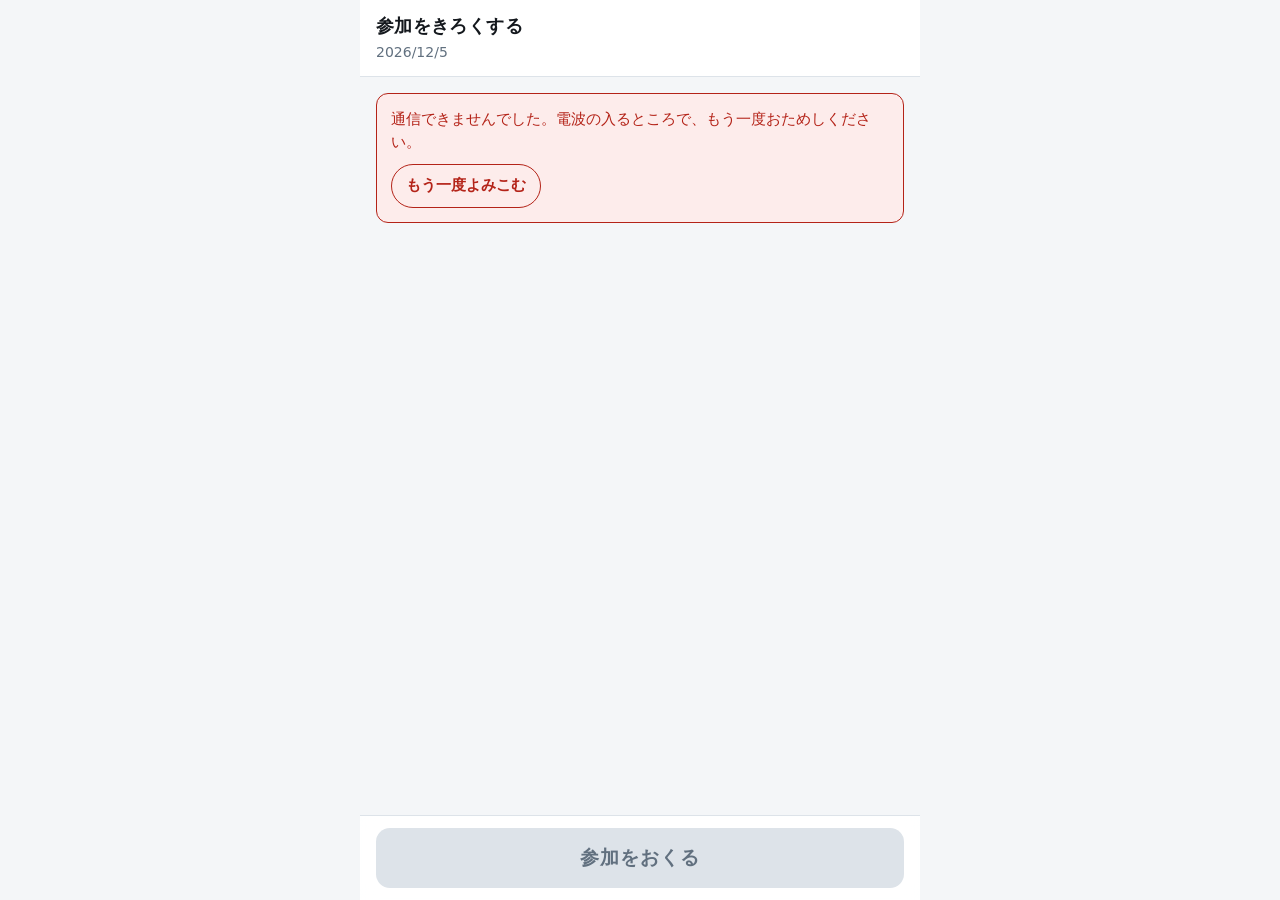
<file: index.html>
<!DOCTYPE html>
<html lang="ja">
<head>
<meta charset="utf-8">
<meta name="viewport" content="width=device-width, initial-scale=1, viewport-fit=cover">
<meta name="theme-color" content="#0f766e">
<meta name="format-detection" content="telephone=no">
<meta name="robots" content="noindex">
<title>参加をきろくする</title>
<link rel="stylesheet" href="assets/style.css">
</head>
<body>

<header class="hd">
  <h1>参加をきろくする</h1>
  <div class="date" id="today">—</div>
</header>

<main class="main">

  <div class="note" id="loading">
    <div class="spinner" aria-hidden="true"></div>
    よみこんでいます…
  </div>

  <div class="error" id="error" hidden>
    <div id="errorText"></div>
    <button class="btn-ghost" id="retry" type="button">もう一度よみこむ</button>
  </div>

  <!-- ① 事業所（初回だけえらぶ。次からは覚えている） -->
  <section class="card" id="vendorCard" hidden>
    <div class="chosen">
      <div>
        <div class="label">あなたの事業所</div>
        <div class="name" id="vendorName">—</div>
      </div>
      <button class="btn-ghost" id="changeVendor" type="button">変更</button>
    </div>
  </section>

  <!-- ② 企画をえらぶ -->
  <section class="card" id="projectCard" hidden>
    <div class="card-hd"><h2>さんかした企画をえらぶ</h2></div>
    <div class="card-bd">
      <div class="list" id="projectList"></div>
      <div class="note" id="noProject" hidden>
        企画がまだ登録されていません。<br>協議会で企画が決まると、ここにボタンが出ます。
      </div>
    </div>
  </section>

</main>

<footer class="ft">
  <button class="btn-primary" id="submit" type="button" disabled>参加をおくる</button>
</footer>

<!-- 事業所えらび（全画面） -->
<div class="sheet" id="vendorSheet" hidden role="dialog" aria-modal="true" aria-label="事業所をえらぶ">
  <div class="sheet-hd">
    <div class="sheet-hd-top">
      <h2>事業所をえらぶ</h2>
      <button class="btn-ghost" id="closeSheet" type="button" hidden>やめる</button>
    </div>
    <input class="search" id="search" type="search" inputmode="search"
           placeholder="名前でさがす" autocomplete="off" enterkeyhint="done">
    <div class="rows" id="rowTabs"></div>
  </div>
  <div class="sheet-bd">
    <div class="list" id="vendorList"></div>
    <div class="note" id="noVendor" hidden>あてはまる事業所がありません。<br>下のボタンから登録できます。</div>

    <!-- 一覧にない事業所を足す -->
    <div class="new-vendor">
      <button class="btn-ghost new-open" id="openNew" type="button">＋ 一覧にない事業所を登録する</button>
      <form class="new-form" id="newForm" hidden novalidate>
        <label class="new-label" for="newName">事業所名</label>
        <input class="search" id="newName" type="text" maxlength="40"
               autocomplete="organization" enterkeyhint="next" placeholder="例：介護タクシー陽気">
        <label class="new-label" for="newYomi">よみ（ひらがな・なくてもよい）</label>
        <input class="search" id="newYomi" type="text" maxlength="40"
               autocomplete="off" enterkeyhint="done" placeholder="例：かいごたくしーようき">
        <label class="new-label" for="newProject">参加した企画（かならず）</label>
        <select class="search" id="newProject"></select>
        <div class="new-err" id="newErr" hidden></div>
        <button class="btn-primary" id="newSubmit" type="submit">登録して 参加をおくる</button>
      </form>
    </div>
  </div>
</div>

<!-- 完了 -->
<div class="done" id="done" hidden role="status">
  <div class="mark" id="doneMark" aria-hidden="true">✓</div>
  <h2 id="doneTitle">参加を記録しました</h2>
  <p class="detail" id="doneDetail"></p>
  <p class="detail" id="doneNote" hidden></p>
  <div class="actions">
    <button class="btn-primary" id="doneBack" type="button">もどる</button>
  </div>
</div>

<script src="assets/api.js"></script>
<script src="assets/sanka.js"></script>
</body>
</html>
</file>
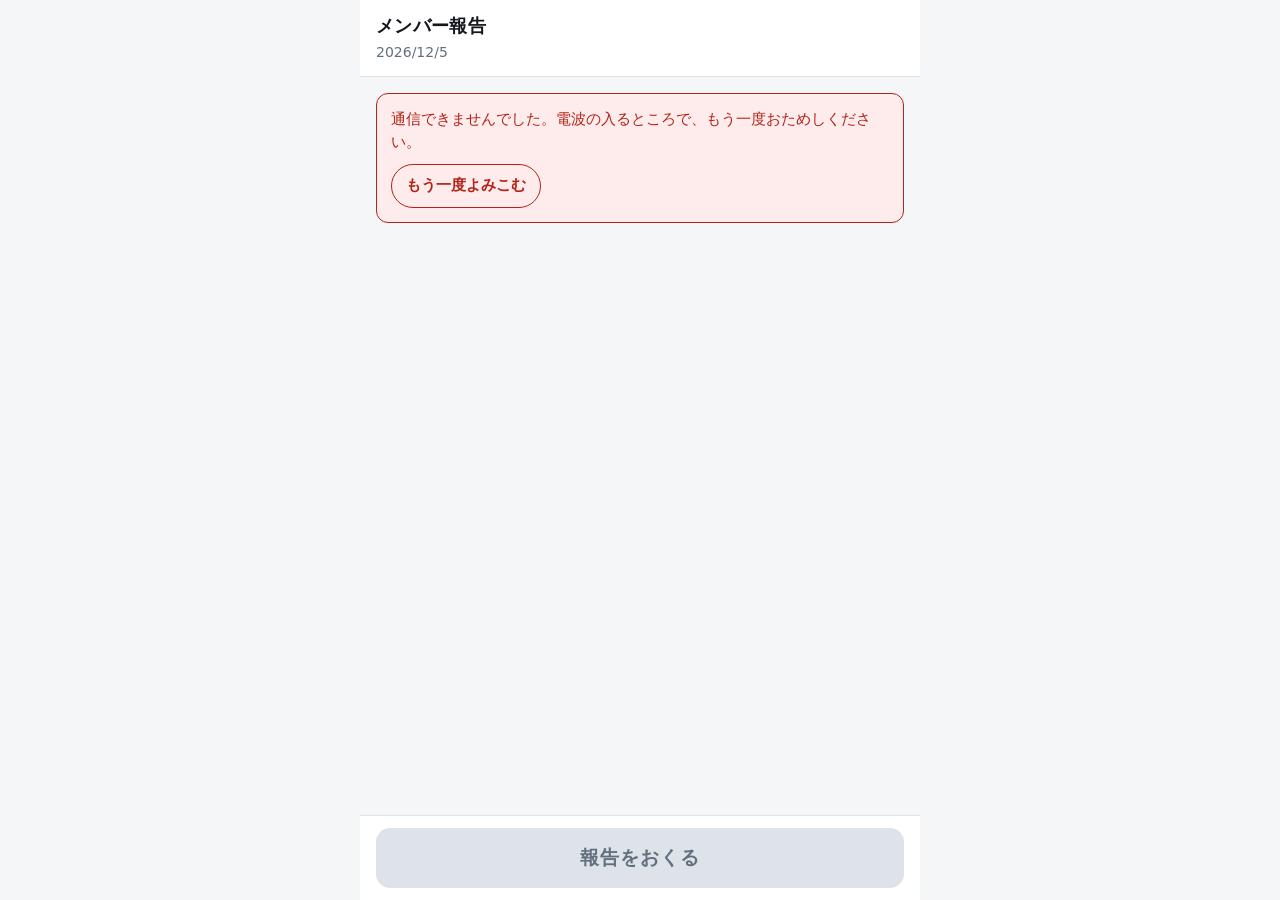
<file: member.html>
<!DOCTYPE html>
<html lang="ja">
<head>
<meta charset="utf-8">
<meta name="viewport" content="width=device-width, initial-scale=1, viewport-fit=cover">
<meta name="theme-color" content="#0f766e">
<meta name="format-detection" content="telephone=no">
<meta name="robots" content="noindex">
<title>メンバー報告</title>
<link rel="stylesheet" href="assets/style.css">
</head>
<body>

<header class="hd">
  <h1>メンバー報告</h1>
  <div class="date" id="today">—</div>
</header>

<main class="main">

  <div class="note" id="loading">
    <div class="spinner" aria-hidden="true"></div>
    よみこんでいます…
  </div>

  <div class="error" id="error" hidden>
    <div id="errorText"></div>
    <button class="btn-ghost" id="retry" type="button">もう一度よみこむ</button>
  </div>

  <!-- ① 種別 -->
  <section class="card" id="typeCard" hidden>
    <div class="card-hd"><h2>① 種別をえらぶ</h2></div>
    <div class="card-bd">
      <div class="list" id="typeList"></div>
      <div class="leader" id="leaderLine" hidden>
        <span class="leader-label">リーダー</span>
        <span class="leader-name" id="leaderName"></span>
      </div>
    </div>
  </section>

  <!-- ② 企画 -->
  <section class="card" id="projectCard" hidden>
    <div class="card-hd"><h2>② 企画をえらぶ</h2></div>
    <div class="card-bd">
      <div class="list" id="projectList"></div>
      <div class="note" id="noProject" hidden>この種別の企画がまだありません。</div>
    </div>
  </section>

  <!-- ③ 内容 -->
  <section class="card" id="contentCard" hidden>
    <div class="card-hd"><h2>③ 活動内容</h2></div>
    <div class="card-bd">
      <textarea class="textarea" id="content" rows="4"
                placeholder="やったこと、気づいたこと、次回への申し送りなど"></textarea>
    </div>
  </section>

  <!-- ④ 経費 -->
  <section class="card" id="costCard" hidden>
    <div class="card-hd">
      <h2>④ 経費</h2>
      <span class="sum" id="costSum">合計 0円</span>
    </div>
    <div class="card-bd">
      <div id="costRows"></div>
      <button class="btn-ghost add" id="addCost" type="button">＋ 行を追加</button>
      <div class="hint">かかっていなければ、空のままで大丈夫です。</div>
    </div>
  </section>

  <!-- ⑤ 良い業者 -->
  <section class="card" id="goodCard" hidden>
    <div class="card-hd">
      <h2>⑤ 良かった業者</h2>
      <span class="sum" id="goodCount"></span>
    </div>
    <div class="card-bd">
      <div class="note" id="goodLoading" hidden>
        <div class="spinner" aria-hidden="true"></div>
        この企画に参加した業者をさがしています…
      </div>
      <div class="list" id="goodList"></div>
      <div class="note" id="noGood" hidden>
        この企画には、まだ参加記録がありません。<br>
        参加者アプリからの入力が入ると、ここに業者が出ます。
      </div>
      <div class="hint" id="goodHint" hidden>いくつでも選べます。無理に選ばなくて大丈夫です。</div>
    </div>
  </section>

</main>

<footer class="ft">
  <button class="btn-primary" id="submit" type="button" disabled>報告をおくる</button>
</footer>

<!-- 完了 -->
<div class="done" id="done" hidden role="status">
  <div class="mark" aria-hidden="true">✓</div>
  <h2>報告を記録しました</h2>
  <p class="detail" id="doneDetail"></p>
  <div class="actions">
    <button class="btn-primary" id="doneBack" type="button">つづけて別の報告をする</button>
  </div>
</div>

<script src="assets/api.js"></script>
<script src="assets/member.js"></script>
</body>
</html>
</file>
<file: assets/style.css>
/* =========================================================
   参加率アプリ  共通スタイル
   スマホ（iPhone）縦画面が主戦場。以下は理由があって書いてある：
   - font-size:16px 未満の入力欄を作らない → iOSが勝手に拡大するのを防ぐ
   - 100vh を使わず 100svh/dvh   → キーボードで画面が飛ぶのを防ぐ
   - touch-action:manipulation   → ダブルタップ拡大と押した時のもたつきを消す
   - 押せる部分は最低 56px       → 誤タップ防止（要件は44px以上）
   ========================================================= */

:root {
  --bg: #f4f6f8;
  --card: #ffffff;
  --fg: #14181d;
  --muted: #61707f;
  --line: #dde3e9;
  --pri: #0f766e;
  --pri-dark: #0b5a54;
  --pri-weak: #d6f3ef;
  --on-pri: #ffffff;
  --ok: #15803d;
  --danger: #b42318;
  --danger-weak: #fdeceb;
  --tap: 56px;
  --radius: 14px;
  --shadow: 0 1px 2px rgba(16, 24, 40, .06), 0 1px 3px rgba(16, 24, 40, .08);
}

@media (prefers-color-scheme: dark) {
  :root {
    --bg: #0f1418;
    --card: #171e24;
    --fg: #eaf0f5;
    --muted: #93a4b3;
    --line: #2a343d;
    --pri: #2dd4bf;
    --pri-dark: #14b8a6;
    --pri-weak: #123833;
    --on-pri: #06231f;
    --ok: #4ade80;
    --danger: #fca5a5;
    --danger-weak: #3a1b1a;
    --shadow: none;
  }
}

* { box-sizing: border-box; }

html {
  -webkit-text-size-adjust: 100%;
  text-size-adjust: 100%;
}

body {
  margin: 0;
  min-height: 100svh;
  display: flex;
  flex-direction: column;
  background: var(--bg);
  color: var(--fg);
  font-family: -apple-system, BlinkMacSystemFont, "Hiragino Kaku Gothic ProN",
    "Noto Sans JP", "Yu Gothic", system-ui, sans-serif;
  font-size: 17px;
  line-height: 1.55;
  -webkit-font-smoothing: antialiased;
}

button, input, textarea, select {
  font: inherit;
  color: inherit;
  font-size: 16px;            /* iOSの自動ズーム防止。これ未満にしない */
  touch-action: manipulation;
}

button { cursor: pointer; }

/* ---------- 画面の骨格 ---------- */

.hd {
  position: sticky;
  top: 0;
  z-index: 20;
  padding: calc(env(safe-area-inset-top) + 12px) 16px 12px;
  background: var(--card);
  border-bottom: 1px solid var(--line);
}

.hd h1 {
  margin: 0;
  font-size: 18px;
  letter-spacing: .02em;
}

.hd .date {
  margin-top: 2px;
  font-size: 14px;
  color: var(--muted);
}

.main {
  flex: 1 1 auto;
  padding: 16px 16px 8px;
  display: flex;
  flex-direction: column;
  gap: 16px;
}

.ft {
  position: sticky;
  bottom: 0;
  z-index: 20;
  padding: 12px 16px calc(env(safe-area-inset-bottom) + 12px);
  background: color-mix(in srgb, var(--card) 92%, transparent);
  backdrop-filter: blur(8px);
  border-top: 1px solid var(--line);
}

/* ---------- カード ---------- */

.card {
  background: var(--card);
  border: 1px solid var(--line);
  border-radius: var(--radius);
  box-shadow: var(--shadow);
  overflow: hidden;
}

.card-hd {
  display: flex;
  align-items: center;
  justify-content: space-between;
  gap: 12px;
  padding: 12px 14px;
  border-bottom: 1px solid var(--line);
}

.card-hd h2 {
  margin: 0;
  font-size: 15px;
  font-weight: 700;
  color: var(--muted);
  letter-spacing: .04em;
}

.card-bd { padding: 14px; }

/* ---------- ボタン ---------- */

.btn {
  min-height: var(--tap);
  width: 100%;
  padding: 12px 16px;
  border: 1px solid var(--line);
  border-radius: 12px;
  background: var(--card);
  color: var(--fg);
  font-weight: 600;
  text-align: left;
  transition: background-color .12s, border-color .12s, transform .06s;
}

.btn:active { transform: scale(.985); }

/* 選択されたボタンは色が変わる（今どれを選んだか一目でわかる） */
.btn[aria-pressed="true"] {
  background: var(--pri-weak);
  border-color: var(--pri);
  box-shadow: inset 0 0 0 1px var(--pri);
}

.btn[aria-pressed="true"]::after {
  content: "✓";
  float: right;
  color: var(--pri);
  font-weight: 800;
}

.btn-primary {
  min-height: 60px;
  width: 100%;
  border: none;
  border-radius: 14px;
  background: var(--pri);
  color: var(--on-pri);
  font-size: 19px;
  font-weight: 800;
  text-align: center;
  letter-spacing: .06em;
}

.btn-primary:disabled {
  background: var(--line);
  color: var(--muted);
  cursor: not-allowed;
}

.btn-primary:not(:disabled):active { background: var(--pri-dark); }

.btn-ghost {
  min-height: 44px;
  width: auto;
  padding: 8px 14px;
  border: 1px solid var(--line);
  border-radius: 999px;
  background: transparent;
  color: var(--pri);
  font-size: 15px;
  font-weight: 700;
  text-align: center;
}

/* ---------- 縦にならぶ選択肢 ---------- */

.list {
  display: flex;
  flex-direction: column;
  gap: 10px;
}

.list .btn .sub {
  display: block;
  margin-top: 2px;
  font-size: 14px;
  font-weight: 500;
  color: var(--muted);
}

/* ---------- 選んだあとの折りたたみ表示 ---------- */

.chosen {
  display: flex;
  align-items: center;
  justify-content: space-between;
  gap: 12px;
  padding: 14px;
}

.chosen .name {
  font-size: 19px;
  font-weight: 800;
}

.chosen .label {
  font-size: 13px;
  color: var(--muted);
}

/* ---------- 事業所えらびシート（全画面） ---------- */

.sheet[hidden] { display: none; }

.sheet {
  position: fixed;
  inset: 0;
  z-index: 50;
  display: flex;
  flex-direction: column;
  background: var(--bg);
}

.sheet-hd {
  padding: calc(env(safe-area-inset-top) + 12px) 16px 12px;
  background: var(--card);
  border-bottom: 1px solid var(--line);
  display: flex;
  flex-direction: column;
  gap: 10px;
}

.sheet-hd-top {
  display: flex;
  align-items: center;
  justify-content: space-between;
  gap: 12px;
}

.sheet-hd-top h2 { margin: 0; font-size: 17px; }

.search {
  width: 100%;
  min-height: 48px;
  padding: 10px 14px;
  border: 1px solid var(--line);
  border-radius: 12px;
  background: var(--bg);
}

/* 行タブ（あ・か・さ…）横スクロール */
.rows {
  display: flex;
  gap: 8px;
  overflow-x: auto;
  overscroll-behavior-x: contain;
  -webkit-overflow-scrolling: touch;
  padding-bottom: 2px;
  scrollbar-width: none;
}

.rows::-webkit-scrollbar { display: none; }

.row-tab {
  flex: 0 0 auto;
  min-width: 48px;
  min-height: 44px;
  padding: 8px 14px;
  border: 1px solid var(--line);
  border-radius: 999px;
  background: var(--card);
  font-weight: 700;
}

.row-tab[aria-pressed="true"] {
  background: var(--pri);
  border-color: var(--pri);
  color: var(--on-pri);
}

.sheet-bd {
  flex: 1 1 auto;
  overflow-y: auto;
  overscroll-behavior: contain;   /* スクロールが親に伝わって暴れるのを防ぐ */
  -webkit-overflow-scrolling: touch;
  padding: 14px 16px calc(env(safe-area-inset-bottom) + 24px);
}

/* 一覧にない事業所を足す（シートの一番下） */
.new-vendor {
  margin-top: 20px;
  padding-top: 16px;
  border-top: 1px dashed var(--line);
}

.new-open { width: 100%; min-height: var(--tap); }

.new-form[hidden] { display: none; }

.new-form {
  display: flex;
  flex-direction: column;
  gap: 8px;
  padding: 14px;
  border: 1px solid var(--line);
  border-radius: var(--radius);
  background: var(--card);
}

.new-label {
  font-size: 14px;
  font-weight: 700;
  color: var(--muted);
}

.new-form .btn-primary { margin-top: 8px; }

.new-err[hidden] { display: none; }

.new-err {
  padding: 10px 12px;
  border-radius: 10px;
  background: var(--danger-weak);
  color: var(--danger);
  font-weight: 700;
}

/* ---------- メンバーアプリ用 ---------- */

.leader {
  display: flex;
  align-items: baseline;
  gap: 10px;
  margin-top: 12px;
  padding: 12px 14px;
  border-radius: 12px;
  background: var(--pri-weak);
}

.leader-label {
  font-size: 13px;
  font-weight: 700;
  color: var(--muted);
}

.leader-name {
  font-size: 17px;
  font-weight: 800;
}

.textarea {
  width: 100%;
  min-height: 108px;
  padding: 12px 14px;
  border: 1px solid var(--line);
  border-radius: 12px;
  background: var(--bg);
  resize: vertical;
  line-height: 1.6;
}

.sum {
  font-size: 14px;
  font-weight: 700;
  color: var(--muted);
  white-space: nowrap;
}

.hint {
  margin-top: 10px;
  font-size: 13px;
  color: var(--muted);
}

.cost-row {
  display: grid;
  grid-template-columns: 1fr 104px 44px;
  gap: 8px;
  align-items: center;
  margin-bottom: 10px;
}

.cost-row input {
  min-height: 52px;
  padding: 10px 12px;
  border: 1px solid var(--line);
  border-radius: 12px;
  background: var(--bg);
  width: 100%;
}

.cost-row input.amount { text-align: right; }

.icon-btn {
  min-width: 44px;
  min-height: 44px;
  border: 1px solid var(--line);
  border-radius: 12px;
  background: transparent;
  color: var(--muted);
  font-size: 20px;
  line-height: 1;
}

.icon-btn:active { background: var(--danger-weak); color: var(--danger); }

.add { margin-top: 2px; }

/* 「すでに推薦ずみ」の目じるし */
.badge {
  display: inline-block;
  margin-left: 8px;
  padding: 2px 8px;
  border-radius: 999px;
  background: var(--pri-weak);
  color: var(--pri);
  font-size: 12px;
  font-weight: 700;
  vertical-align: middle;
}

/* ---------- 状態表示 ---------- */

.note {
  padding: 14px;
  border-radius: 12px;
  background: var(--card);
  border: 1px solid var(--line);
  color: var(--muted);
  font-size: 15px;
  text-align: center;
}

.error {
  padding: 14px;
  border-radius: 12px;
  background: var(--danger-weak);
  border: 1px solid var(--danger);
  color: var(--danger);
  font-size: 15px;
}

.error .btn-ghost {
  margin-top: 10px;
  color: var(--danger);
  border-color: var(--danger);
}

.spinner {
  width: 22px;
  height: 22px;
  margin: 0 auto 10px;
  border: 3px solid var(--line);
  border-top-color: var(--pri);
  border-radius: 50%;
  animation: spin .8s linear infinite;
}

@keyframes spin { to { transform: rotate(360deg); } }

@media (prefers-reduced-motion: reduce) {
  .spinner { animation-duration: 2s; }
  .btn:active { transform: none; }
}

/* ---------- 完了画面 ---------- */

.done[hidden] { display: none; }

.done {
  position: fixed;
  inset: 0;
  z-index: 60;
  display: flex;
  flex-direction: column;
  align-items: center;
  justify-content: center;
  gap: 8px;
  padding: 32px 24px calc(env(safe-area-inset-bottom) + 32px);
  background: var(--bg);
  text-align: center;
}

.done .mark {
  width: 96px;
  height: 96px;
  margin-bottom: 8px;
  border-radius: 50%;
  background: var(--pri);
  color: var(--on-pri);
  font-size: 52px;
  line-height: 96px;
  font-weight: 800;
}

.done h2 {
  margin: 0;
  font-size: 26px;
  letter-spacing: .02em;
}

.done .detail {
  margin: 4px 0 0;
  font-size: 17px;
  color: var(--muted);
}

/* すでに記録ずみだったとき。成功とは色を変えて、
   「押せていない」と勘違いさせないようにする */
.done.is-dup .mark {
  background: var(--muted);
  font-size: 46px;
}

.done #doneNote[hidden] { display: none; }

.done #doneNote {
  margin-top: 14px;
  max-width: 24em;
  font-size: 15px;
}

.done .actions {
  margin-top: 28px;
  width: 100%;
  max-width: 420px;
  display: flex;
  flex-direction: column;
  gap: 12px;
}

/* 画面が広いときも間延びさせない */
@media (min-width: 560px) {
  .main, .ft, .hd { max-width: 560px; margin-inline: auto; width: 100%; }
  .sheet-hd, .sheet-bd { max-width: 560px; margin-inline: auto; width: 100%; }
}
</file>
